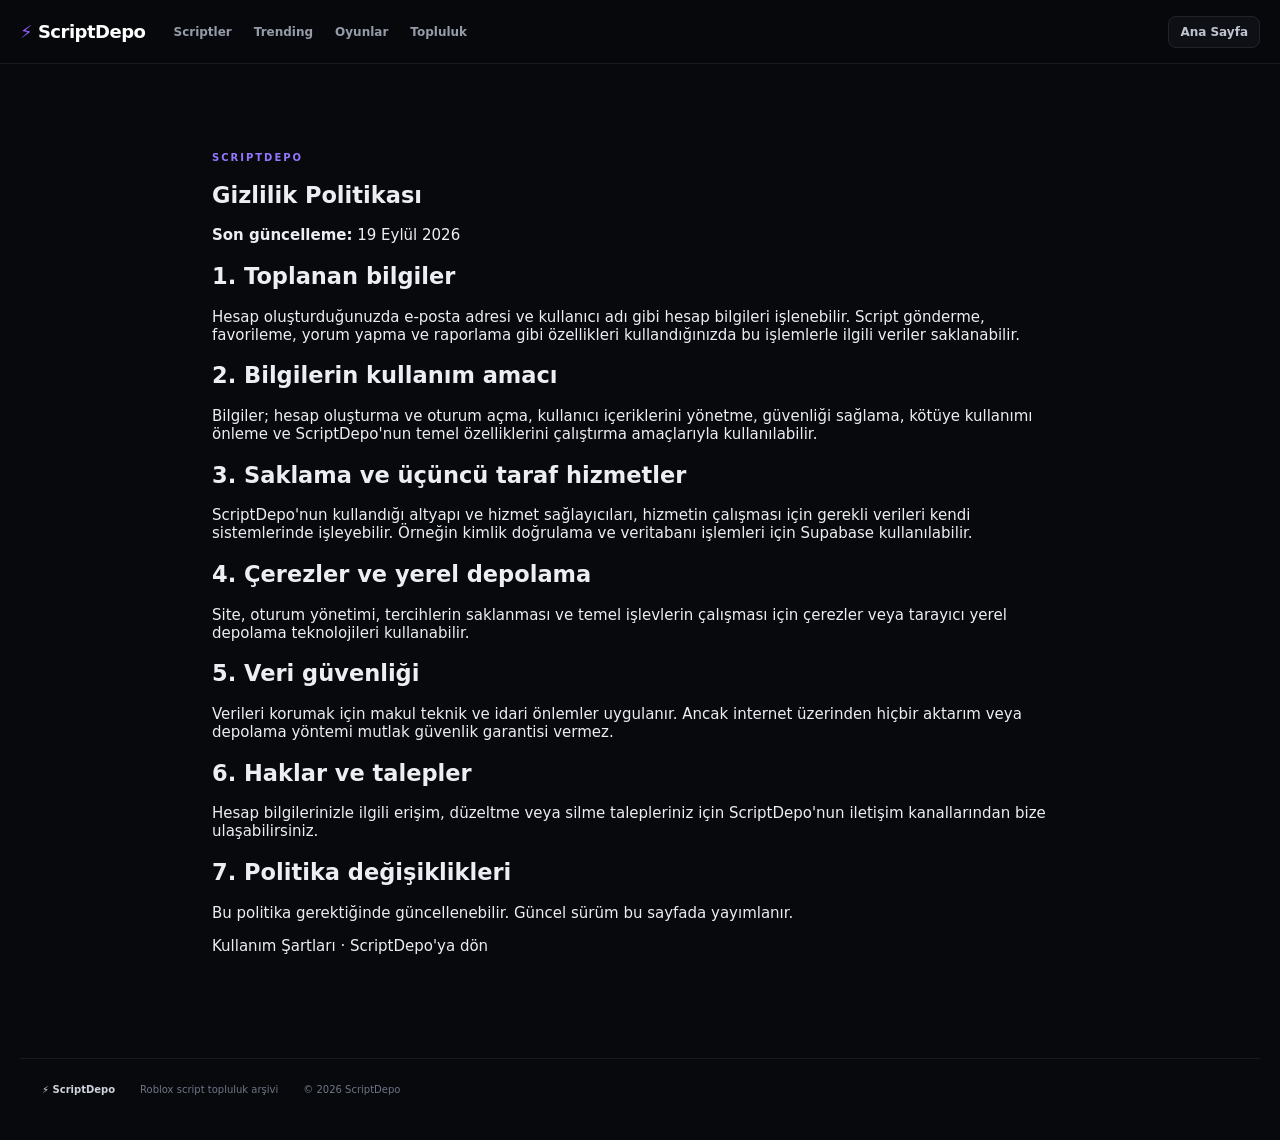
<file: privacy.html>
<!doctype html>
<html lang="tr"><head><meta charset="UTF-8"><meta name="viewport" content="width=device-width,initial-scale=1"><meta name="description" content="ScriptDepo Gizlilik Politikası"><title>Gizlilik Politikası — ScriptDepo</title><link rel="stylesheet" href="style.css"></head>
<body>
<header class="top"><a class="logo" href="index.html"><span>⚡</span> ScriptDepo</a><nav><a href="index.html#scripts">Scriptler</a><a href="index.html#trending">Trending</a><a href="index.html#categories">Oyunlar</a><a href="index.html#community">Topluluk</a></nav><div class="auth-actions"><a class="ghost" href="index.html">Ana Sayfa</a></div></header>
<main><section class="index-section" style="max-width:900px;margin:60px auto"><span class="eyebrow">SCRIPTDEPO</span><h1>Gizlilik Politikası</h1><p><strong>Son güncelleme:</strong> 19 Eylül 2026</p>
<h2>1. Toplanan bilgiler</h2><p>Hesap oluşturduğunuzda e-posta adresi ve kullanıcı adı gibi hesap bilgileri işlenebilir. Script gönderme, favorileme, yorum yapma ve raporlama gibi özellikleri kullandığınızda bu işlemlerle ilgili veriler saklanabilir.</p>
<h2>2. Bilgilerin kullanım amacı</h2><p>Bilgiler; hesap oluşturma ve oturum açma, kullanıcı içeriklerini yönetme, güvenliği sağlama, kötüye kullanımı önleme ve ScriptDepo'nun temel özelliklerini çalıştırma amaçlarıyla kullanılabilir.</p>
<h2>3. Saklama ve üçüncü taraf hizmetler</h2><p>ScriptDepo'nun kullandığı altyapı ve hizmet sağlayıcıları, hizmetin çalışması için gerekli verileri kendi sistemlerinde işleyebilir. Örneğin kimlik doğrulama ve veritabanı işlemleri için Supabase kullanılabilir.</p>
<h2>4. Çerezler ve yerel depolama</h2><p>Site, oturum yönetimi, tercihlerin saklanması ve temel işlevlerin çalışması için çerezler veya tarayıcı yerel depolama teknolojileri kullanabilir.</p>
<h2>5. Veri güvenliği</h2><p>Verileri korumak için makul teknik ve idari önlemler uygulanır. Ancak internet üzerinden hiçbir aktarım veya depolama yöntemi mutlak güvenlik garantisi vermez.</p>
<h2>6. Haklar ve talepler</h2><p>Hesap bilgilerinizle ilgili erişim, düzeltme veya silme talepleriniz için ScriptDepo'nun iletişim kanallarından bize ulaşabilirsiniz.</p>
<h2>7. Politika değişiklikleri</h2><p>Bu politika gerektiğinde güncellenebilir. Güncel sürüm bu sayfada yayımlanır.</p>
<p><a href="terms.html">Kullanım Şartları</a> · <a href="index.html">ScriptDepo'ya dön</a></p></section></main>
<footer><b>⚡ ScriptDepo</b><span>Roblox script topluluk arşivi</span><span>© 2026 ScriptDepo</span></footer></body></html>
</file>
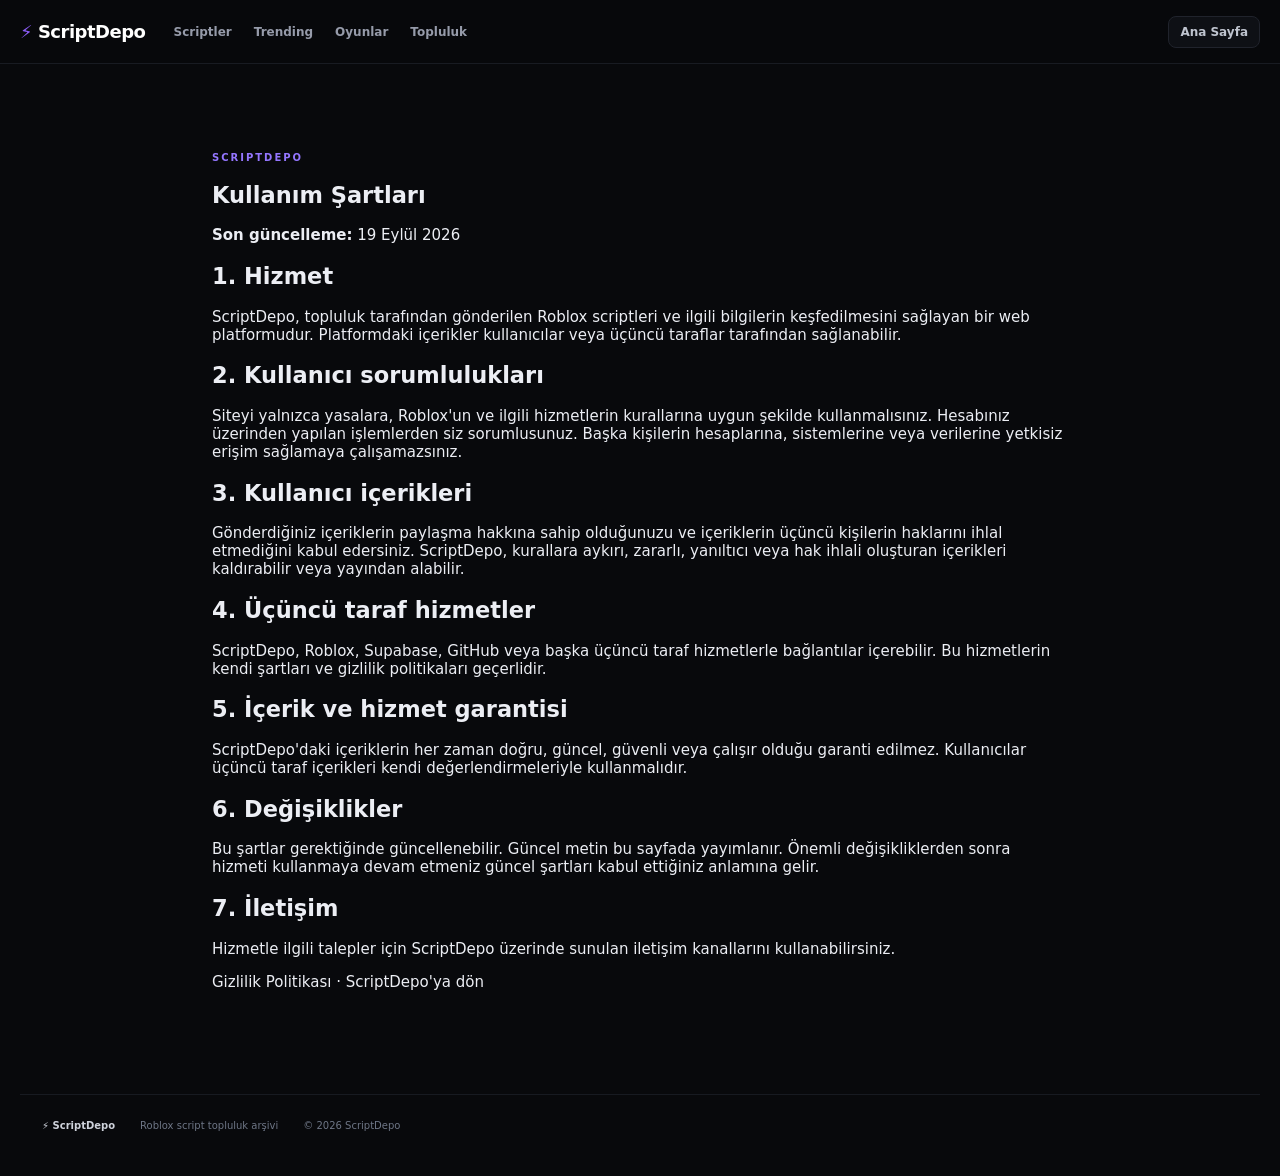
<file: terms.html>
<!doctype html>
<html lang="tr"><head><meta charset="UTF-8"><meta name="viewport" content="width=device-width,initial-scale=1"><meta name="description" content="ScriptDepo Kullanım Şartları"><title>Kullanım Şartları — ScriptDepo</title><link rel="stylesheet" href="style.css"></head>
<body>
<header class="top"><a class="logo" href="index.html"><span>⚡</span> ScriptDepo</a><nav><a href="index.html#scripts">Scriptler</a><a href="index.html#trending">Trending</a><a href="index.html#categories">Oyunlar</a><a href="index.html#community">Topluluk</a></nav><div class="auth-actions"><a class="ghost" href="index.html">Ana Sayfa</a></div></header>
<main><section class="index-section" style="max-width:900px;margin:60px auto"><span class="eyebrow">SCRIPTDEPO</span><h1>Kullanım Şartları</h1><p><strong>Son güncelleme:</strong> 19 Eylül 2026</p>
<h2>1. Hizmet</h2><p>ScriptDepo, topluluk tarafından gönderilen Roblox scriptleri ve ilgili bilgilerin keşfedilmesini sağlayan bir web platformudur. Platformdaki içerikler kullanıcılar veya üçüncü taraflar tarafından sağlanabilir.</p>
<h2>2. Kullanıcı sorumlulukları</h2><p>Siteyi yalnızca yasalara, Roblox'un ve ilgili hizmetlerin kurallarına uygun şekilde kullanmalısınız. Hesabınız üzerinden yapılan işlemlerden siz sorumlusunuz. Başka kişilerin hesaplarına, sistemlerine veya verilerine yetkisiz erişim sağlamaya çalışamazsınız.</p>
<h2>3. Kullanıcı içerikleri</h2><p>Gönderdiğiniz içeriklerin paylaşma hakkına sahip olduğunuzu ve içeriklerin üçüncü kişilerin haklarını ihlal etmediğini kabul edersiniz. ScriptDepo, kurallara aykırı, zararlı, yanıltıcı veya hak ihlali oluşturan içerikleri kaldırabilir veya yayından alabilir.</p>
<h2>4. Üçüncü taraf hizmetler</h2><p>ScriptDepo, Roblox, Supabase, GitHub veya başka üçüncü taraf hizmetlerle bağlantılar içerebilir. Bu hizmetlerin kendi şartları ve gizlilik politikaları geçerlidir.</p>
<h2>5. İçerik ve hizmet garantisi</h2><p>ScriptDepo'daki içeriklerin her zaman doğru, güncel, güvenli veya çalışır olduğu garanti edilmez. Kullanıcılar üçüncü taraf içerikleri kendi değerlendirmeleriyle kullanmalıdır.</p>
<h2>6. Değişiklikler</h2><p>Bu şartlar gerektiğinde güncellenebilir. Güncel metin bu sayfada yayımlanır. Önemli değişikliklerden sonra hizmeti kullanmaya devam etmeniz güncel şartları kabul ettiğiniz anlamına gelir.</p>
<h2>7. İletişim</h2><p>Hizmetle ilgili talepler için ScriptDepo üzerinde sunulan iletişim kanallarını kullanabilirsiniz.</p>
<p><a href="privacy.html">Gizlilik Politikası</a> · <a href="index.html">ScriptDepo'ya dön</a></p></section></main>
<footer><b>⚡ ScriptDepo</b><span>Roblox script topluluk arşivi</span><span>© 2026 ScriptDepo</span></footer></body></html>
</file>
<file: style.css>
:root{--bg:#07080d;--card:#10121b;--line:#202333;--text:#f4f5f8;--muted:#9298aa;--accent:#8b5cf6;--accent2:#5b8cff}*{box-sizing:border-box}html{scroll-behavior:smooth}body{margin:0;background:radial-gradient(circle at 80% 0,#17102d 0,transparent 35%),var(--bg);color:var(--text);font:15px Inter,system-ui,sans-serif}a{text-decoration:none;color:inherit}.top{height:72px;border-bottom:1px solid var(--line);display:flex;align-items:center;padding:0 6%;gap:35px;position:sticky;top:0;background:#08090de8;backdrop-filter:blur(18px);z-index:5}.logo{font-size:20px;font-weight:900;margin-right:auto}.logo span{color:#a78bfa}.top nav{display:flex;gap:28px;color:var(--muted)}.top nav a:hover{color:white}.ghost,.filters button,.quick button,.cats button{background:#10121b;border:1px solid var(--line);color:#bfc3d0;border-radius:10px;padding:9px 13px;cursor:pointer}.hero{max-width:1180px;margin:auto;padding:100px 24px 85px;display:grid;grid-template-columns:1.4fr .6fr;gap:60px;align-items:center}.pill,.eyebrow{color:#a78bfa;font-size:11px;font-weight:800;letter-spacing:1.5px}.hero h1{font-size:clamp(48px,7vw,84px);line-height:.98;margin:18px 0}.hero h1 em{font-style:normal;background:linear-gradient(90deg,#a78bfa,#60a5fa);color:transparent;background-clip:text}.hero p{font-size:18px;color:var(--muted);max-width:620px}.search{display:flex;background:#11131d;border:1px solid #2a2e42;padding:6px;border-radius:15px;margin-top:30px;max-width:680px}.search span{padding:12px;color:#737a90}.search input{flex:1;background:none;border:0;outline:0;color:white;font-size:15px}.search button,.primary{border:0;background:linear-gradient(135deg,#8b5cf6,#5b8cff);color:white;padding:12px 20px;border-radius:10px;font-weight:800;cursor:pointer}.quick{display:flex;gap:8px;margin-top:14px;flex-wrap:wrap}.hero-card{border:1px solid var(--line);background:linear-gradient(145deg,#151426,#0d1018);padding:30px;border-radius:24px;box-shadow:0 30px 80px #0008}.orb{width:76px;height:76px;display:grid;place-items:center;border-radius:22px;background:linear-gradient(135deg,#8b5cf6,#2563eb);font-size:35px;margin-bottom:20px}.hero-card b{display:block;font-size:24px}.hero-card>span{color:var(--muted)}.mini-stats{display:flex;gap:18px;margin-top:35px}.mini-stats strong{font-size:17px}.mini-stats small{display:block;color:var(--muted);font-weight:400;margin-top:4px;font-size:10px}.section-head{max-width:1180px;margin:0 auto 22px;padding:0 24px;display:flex;align-items:end;justify-content:space-between}.section-head h2{font-size:30px;margin:7px 0}.filters{display:flex;gap:7px}.filters .active{border-color:#6d4fd0;color:white;background:#19152a}.cats{max-width:1132px;margin:0 auto 85px;padding:0;display:grid;grid-template-columns:repeat(6,1fr);gap:10px}.cats button{text-align:left;padding:18px;min-height:65px}.grid{max-width:1132px;margin:0 auto 100px;display:grid;grid-template-columns:repeat(3,1fr);gap:15px}.card{background:linear-gradient(160deg,#11141e,#0d0f16);border:1px solid var(--line);border-radius:17px;padding:19px;transition:.2s}.card:hover{transform:translateY(-3px);border-color:#3a3650}.card-top{display:flex;justify-content:space-between}.icon{width:43px;height:43px;border-radius:12px;background:#19152a;display:grid;place-items:center}.verified{color:#7c9cff}.card h3{margin:17px 0 7px}.desc{color:var(--muted);line-height:1.5;min-height:45px}.meta{display:flex;gap:8px;flex-wrap:wrap;margin:13px 0}.tag{font-size:11px;background:#181b27;color:#aeb3c4;padding:5px 8px;border-radius:7px}.card-foot{display:flex;align-items:center;justify-content:space-between;border-top:1px solid var(--line);padding-top:13px;color:#7f8597;font-size:12px}.card-foot button{background:none;border:0;color:#cfd3df;cursor:pointer}.publish{max-width:1132px;margin:0 auto 100px;padding:35px;border:1px solid var(--line);border-radius:22px;background:linear-gradient(120deg,#121126,#0e1119);display:grid;grid-template-columns:1fr 1fr;gap:45px}.publish h2{font-size:36px;margin:8px 0}.publish p{color:var(--muted);line-height:1.7}.publish form{display:grid;gap:10px}.publish input,.publish textarea{width:100%;background:#090b11;border:1px solid var(--line);color:white;border-radius:10px;padding:13px;outline:0}.publish textarea{min-height:120px;resize:vertical}footer{border-top:1px solid var(--line);padding:30px 6%;display:flex;gap:25px;color:#777d8e}footer b{color:white}.modal{display:none;position:fixed;inset:0;background:#000b;backdrop-filter:blur(5px);z-index:10;place-items:center;padding:20px}.modal.show{display:grid}.modal-box{max-width:700px;width:100%;background:#10121b;border:1px solid #303448;border-radius:20px;padding:25px}.code{background:#080a0f;border:1px solid var(--line);padding:16px;border-radius:12px;white-space:pre-wrap;overflow:auto;color:#d9d7ff}.close{float:right;background:none;border:0;color:#999;font-size:22px;cursor:pointer}@media(max-width:850px){.top nav{display:none}.hero,.publish{grid-template-columns:1fr}.hero{padding-top:65px}.hero-card{display:none}.cats{grid-template-columns:repeat(2,1fr);padding:0 24px}.grid{grid-template-columns:1fr;padding:0 24px}.section-head{align-items:start;gap:12px;flex-direction:column}.filters{overflow:auto;max-width:100%}.publish{margin-left:24px;margin-right:24px}.top{padding:0 20px}}.auth-actions{display:flex;gap:8px;align-items:center}.hidden{display:none!important}.text-btn{margin-top:14px;background:none;border:0;color:#a78bfa;cursor:pointer}.auth-box{max-width:460px}.auth-box form{display:grid;gap:10px}.auth-box input{background:#090b11;border:1px solid var(--line);color:white;border-radius:10px;padding:13px}.admin-row{display:flex;justify-content:space-between;gap:12px;padding:13px;border:1px solid var(--line);border-radius:10px;margin:8px 0}.status{font-size:11px;padding:4px 7px;border-radius:7px;background:#181b27;color:#aeb3c4}.community-strip{max-width:1132px;margin:0 auto 75px;padding:30px;border:1px solid var(--line);border-radius:22px;background:linear-gradient(135deg,#151329,#0d111a);display:flex;justify-content:space-between;align-items:center;gap:30px}.community-strip h2{margin:7px 0;font-size:30px}.community-strip p{margin:0;color:var(--muted)}.community-points{display:grid;grid-template-columns:1fr 1fr;gap:10px}.community-points span{border:1px solid var(--line);padding:12px 16px;border-radius:12px;background:#0c0f17;color:#cdd1dc}.detail-actions{display:flex;gap:8px;flex-wrap:wrap;margin:15px 0}.comments{margin-top:20px;border-top:1px solid var(--line);padding-top:15px}.comment{padding:10px 0;border-bottom:1px solid var(--line)}.comment p{margin:5px 0;color:#c4c8d3}.modal-box textarea{width:100%;background:#090b11;border:1px solid var(--line);color:white;border-radius:10px;padding:12px;min-height:80px;resize:vertical}@media(max-width:700px){.community-strip{margin:0 24px 55px;display:block}.community-points{margin-top:20px}}
/* Account, dashboard and admin polish */
.auth-actions .logged{max-width:180px;overflow:hidden;text-overflow:ellipsis;white-space:nowrap}
.wide-box{max-width:900px;max-height:88vh;overflow:auto}
.admin-tabs{display:flex;gap:8px;margin:0 0 16px;flex-wrap:wrap}
.admin-tabs .ghost{background:#171a25}
.role-badge{display:inline-flex;width:max-content;padding:6px 10px;border-radius:8px;background:#19152a;color:#a78bfa;font-size:11px;font-weight:800;letter-spacing:1px}
.dash-grid{display:grid;grid-template-columns:1fr 1fr;gap:24px}
.dash-grid h3{margin-top:0}
.dash-row{display:flex;align-items:center;justify-content:space-between;gap:12px;border:1px solid var(--line);border-radius:12px;padding:12px;margin:8px 0;background:#0c0f17}
.dash-row>div:first-child{min-width:0}
.dash-row b{display:block;overflow:hidden;text-overflow:ellipsis;white-space:nowrap}
.dash-row span{display:block;color:var(--muted);font-size:11px;margin-top:4px}
.dash-row .ghost{padding:7px 9px}
.muted-count{font-size:11px;color:#7f8597;font-weight:500}
.loading,.muted{color:var(--muted);padding:15px 0}
.danger-btn{color:#ff8e9a!important;border-color:#4d2730!important}
.admin-row select{background:#0b0e15;color:#dfe2ea;border:1px solid var(--line);border-radius:9px;padding:8px}
body.light{--bg:#f5f6fa;--card:#fff;--line:#e1e4ec;--text:#151722;--muted:#687086;background:linear-gradient(120deg,#f8f7ff,#eef5ff)}
body.light .top{background:#ffffffdd}
body.light .card,body.light .hero-card,body.light .publish,body.light .community-strip,body.light .modal-box{background:#fff}
body.light .ghost,body.light .filters button,body.light .quick button,body.light .cats button{background:#fff;color:#4b5365}
body.light .search,body.light .publish input,body.light .publish textarea,body.light .auth-box input,body.light .modal-box textarea{background:#fff;color:#151722}
body.light .code{background:#f5f6fa;color:#30364a}
@media(max-width:700px){.dash-grid{grid-template-columns:1fr}.wide-box{max-height:92vh}.auth-actions{gap:5px}.auth-actions .ghost{padding:8px 9px}.dash-row{align-items:flex-start;flex-direction:column}.dash-row>div:last-child{width:100%;display:flex;gap:6px}}

/* ScriptDepo index-style redesign */
body{background:#08090c;color:#e9eaf0}
.top{height:64px;padding:0 max(22px,calc((100% - 1240px)/2));gap:28px;background:#08090cf2;border-bottom:1px solid #191b22}
.logo{font-size:18px;letter-spacing:-.4px}.logo span{color:#8b5cf6}
.top nav{gap:22px;font-size:13px}.top nav a{color:#969baa}.top nav a:hover{color:#fff}
.auth-actions .ghost{font-size:12px;padding:8px 11px;background:#0e1015;border-color:#20232c}
.hero{max-width:1240px;padding:92px 22px 58px;display:block;text-align:center}
.hero-inner{max-width:850px;margin:auto}.pill{font-size:10px;letter-spacing:2px;color:#9a82ff}
.hero h1{font-size:clamp(44px,7vw,76px);letter-spacing:-3px;line-height:1.02;margin:16px 0 18px}
.hero h1 em{background:linear-gradient(90deg,#a78bfa,#6ea8ff);background-clip:text}
.hero p{margin:0 auto;color:#858b9a;font-size:16px;max-width:650px;line-height:1.7}
.search{max-width:720px;margin:28px auto 0;background:#101217;border:1px solid #292d38;border-radius:12px;padding:5px;box-shadow:0 16px 50px #0005}
.search input{font-size:14px}.search button{border-radius:8px;padding:11px 18px}
.quick{justify-content:center}.quick button{font-size:11px;border-radius:7px;padding:7px 10px;background:#0c0e13}
section#categories,.community-strip,#scripts,.publish{max-width:1240px}
.section-head{padding:0 22px;margin-bottom:18px}.section-head h2{font-size:25px;letter-spacing:-.7px}
.section-note{color:#666d7b;font-size:11px}
.cats{max-width:none;padding:0 22px;margin-bottom:65px;grid-template-columns:repeat(6,1fr);gap:10px}
.cats button{min-height:58px;text-align:center;background:#0d0f14;border-color:#1d2029;font-size:12px;color:#aeb3c0;border-radius:10px}
.cats button:hover{border-color:#40366b;background:#12111b;color:#fff}
.community-strip{margin:0 auto 60px;padding:25px 22px;border-radius:13px;background:#0c0e13;border-color:#1c2029}
.community-strip h2{font-size:24px}.community-points{gap:7px}.community-points span{font-size:11px;padding:9px 12px;background:#101218}
.grid{max-width:none;padding:0 22px;margin-bottom:80px;grid-template-columns:repeat(3,1fr);gap:12px}
.card{position:relative;overflow:hidden;padding:0;border-radius:12px;background:#0d0f14;border-color:#1d2029}
.card:before{content:"";display:block;height:105px;background:radial-gradient(circle at 20% 10%,#5b3fa5,transparent 45%),linear-gradient(135deg,#171325,#0b1019)}
.card:hover{transform:translateY(-2px);border-color:#39304f;box-shadow:0 16px 40px #0005}
.card-top,.card h3,.card .desc,.card .meta,.card .card-foot{margin-left:16px;margin-right:16px}
.card-top{margin-top:-52px;position:relative}.icon{width:52px;height:52px;border:1px solid #3a3157;background:#171326;box-shadow:0 8px 22px #0008}
.card h3{font-size:15px;margin-top:14px}.desc{font-size:12px;min-height:40px;color:#777e8e}
.meta{margin-top:10px}.tag{font-size:10px;background:#171921;color:#8f96a7}
.card-foot{padding:12px 0 14px;font-size:11px}.card-foot button{font-size:11px}
.publish{margin:0 auto 75px;border-radius:13px;background:#0c0e13;padding:28px 22px}
footer{padding:25px max(22px,calc((100% - 1240px)/2));font-size:11px}
@media(max-width:900px){.cats{grid-template-columns:repeat(3,1fr)}.grid{grid-template-columns:repeat(2,1fr)}}
@media(max-width:620px){.hero{padding-top:65px}.hero h1{letter-spacing:-2px}.cats{grid-template-columns:repeat(2,1fr)}.grid{grid-template-columns:1fr}.top{padding:0 14px}.top nav{display:none}.auth-actions .ghost{font-size:10px;padding:7px 8px}.publish{margin-left:14px;margin-right:14px}}

/* Full index layout */
.index-hero{max-width:1240px;margin:0 auto;padding:58px 22px 30px}
.index-hero-inner{border-bottom:1px solid #1b1e27;padding-bottom:38px}
.index-hero h1{font-size:42px;letter-spacing:-1.8px;margin:8px 0}
.index-hero p{color:#858b99;margin:0 0 22px}
.index-hero .search{margin:0;max-width:650px}
.index-section{max-width:1240px;margin:0 auto;padding:30px 22px}
.index-section .section-head{padding:0;margin-bottom:15px}
.index-grid{padding:0;grid-template-columns:repeat(4,1fr);gap:14px;margin:0}
.index-grid .card{min-width:0}
.index-grid .card:before{height:120px;background:linear-gradient(135deg,#17131f,#111a27)}
.index-grid .card h3{font-size:14px;line-height:1.35;min-height:38px}
.trend-row{display:flex;gap:9px;overflow:auto;padding-bottom:5px}
.trend-row button{flex:0 0 auto;background:#0e1015;border:1px solid #1e222b;color:#c5cad4;border-radius:9px;padding:12px 16px;cursor:pointer;font-weight:700;font-size:12px}
.trend-row button:hover{border-color:#4b3b70;background:#15121e}
.game-row{display:grid;grid-template-columns:repeat(5,1fr);gap:10px}
.game-row button{min-height:92px;text-align:left;padding:16px;background:#0d0f14;border:1px solid #1d2029;color:#e7e9ee;border-radius:11px;cursor:pointer}
.game-row button:hover{border-color:#45366a;transform:translateY(-2px)}
.game-row b{display:block;font-size:13px}.game-row small{display:block;color:#6f7685;margin-top:8px}
.community-strip{max-width:1196px;margin-top:18px;margin-bottom:18px}
@media(max-width:1000px){.index-grid{grid-template-columns:repeat(3,1fr)}.game-row{grid-template-columns:repeat(3,1fr)}}
@media(max-width:700px){.index-hero{padding-top:35px}.index-hero h1{font-size:32px}.index-grid{grid-template-columns:repeat(2,1fr)}.game-row{grid-template-columns:repeat(2,1fr)}}
@media(max-width:480px){.index-grid{grid-template-columns:1fr}.game-row{grid-template-columns:1fr}}

/* ScriptDepo v2 visual system */
:root{--bg:#08090c;--panel:#0d0f14;--panel2:#11141b;--line:#20242e;--text:#eceef4;--muted:#858c9b;--accent:#8b5cf6;--accent2:#6ea8ff}
*{box-sizing:border-box}html{scroll-behavior:smooth}body{margin:0;background:var(--bg);color:var(--text);font-family:Inter,ui-sans-serif,system-ui,-apple-system,BlinkMacSystemFont,"Segoe UI",sans-serif}
button,input,textarea,select{font:inherit}.hidden{display:none!important}.top{position:sticky;top:0;z-index:20;height:64px;padding:0 max(18px,calc((100% - 1240px)/2));display:flex;align-items:center;gap:28px;background:#08090cf5;border-bottom:1px solid #181b22;backdrop-filter:blur(14px)}
.logo{color:#fff;text-decoration:none;font-weight:850;font-size:18px;letter-spacing:-.5px}.logo span{color:var(--accent)}nav{display:flex;gap:22px;flex:1}nav a{color:#858b99;text-decoration:none;font-size:12px;font-weight:650}nav a:hover{color:#fff}.auth-actions{display:flex;gap:7px}.ghost,.filters button,.hero-links button,.clear-filter{border:1px solid var(--line);background:#0d1015;color:#bfc4cf;border-radius:8px;padding:9px 11px;cursor:pointer;font-size:11px;font-weight:700}.ghost:hover,.filters button:hover{border-color:#493a68;color:#fff}.primary{border:1px solid #7650c8;background:#8b5cf6;color:#fff;border-radius:9px;padding:11px 15px;font-weight:800;cursor:pointer}.primary:hover{filter:brightness(1.1)}
.index-hero{max-width:1240px;margin:auto;padding:78px 22px 44px;border-bottom:1px solid #171a21}.hero-copy{max-width:900px}.eyebrow{display:block;color:#9476ff;font-size:10px;font-weight:850;letter-spacing:2px}.hero-copy h1{font-size:clamp(42px,6vw,70px);line-height:1.02;letter-spacing:-3px;margin:12px 0 16px;max-width:820px}.hero-copy h1 em{font-style:normal;background:linear-gradient(90deg,#a78bfa,#6ea8ff);background-clip:text;color:transparent}.hero-copy>p{color:var(--muted);max-width:680px;line-height:1.7;font-size:14px;margin:0}.search{display:flex;align-items:center;gap:8px;max-width:720px;margin:25px 0 12px;background:#101218;border:1px solid #2a2e38;border-radius:11px;padding:5px}.search span{color:#777f90;padding-left:9px}.search input{min-width:0;flex:1;border:0;outline:0;background:transparent;color:#fff;padding:10px;font-size:13px}.search button{border:0;background:#fff;color:#111;border-radius:8px;padding:10px 16px;font-weight:800;cursor:pointer}.hero-links{display:flex;gap:7px;flex-wrap:wrap}.hero-links button{background:transparent;color:#70788a;padding:6px 9px}
.index-section{max-width:1240px;margin:auto;padding:28px 22px}.stats-strip{display:grid;grid-template-columns:repeat(4,1fr);gap:10px;padding-top:18px;padding-bottom:18px}.stats-strip>div{border:1px solid var(--line);background:#0b0d12;border-radius:10px;padding:14px 16px}.stats-strip b{display:block;font-size:20px}.stats-strip span{font-size:10px;color:#707789;text-transform:uppercase;letter-spacing:1px}.section-head{display:flex;align-items:end;justify-content:space-between;gap:18px;margin-bottom:14px}.section-head h2{margin:5px 0 0;font-size:25px;letter-spacing:-.7px}.filters{display:flex;gap:6px}.filters button.active{background:#191326;border-color:#59437d;color:#fff}.archive-toolbar{display:flex;gap:8px;margin-bottom:14px;flex-wrap:wrap}.archive-toolbar select{background:#0d1015;color:#bfc4cf;border:1px solid var(--line);border-radius:8px;padding:9px 11px;font-size:11px;outline:0}.grid{display:grid}.index-grid{grid-template-columns:repeat(4,1fr);gap:12px}.card{min-width:0;overflow:hidden;background:var(--panel);border:1px solid var(--line);border-radius:12px;transition:.18s transform,.18s border-color,.18s box-shadow}.card:hover{transform:translateY(-3px);border-color:#383148;box-shadow:0 18px 45px #0007}.cover{height:112px;position:relative;display:flex;align-items:flex-end;padding:13px;background:radial-gradient(circle at 15% 20%,#5a3c8e,transparent 35%),linear-gradient(135deg,#17121f,#0d1723 70%,#11141b)}.game-mark{width:48px;height:48px;display:grid;place-items:center;border:1px solid #4a3a63;background:#171421;border-radius:12px;font-size:22px;box-shadow:0 8px 22px #0009}.cover-badges{position:absolute;top:10px;right:10px}.badge{display:inline-flex;border:1px solid #303442;background:#10131a;color:#9da4b3;border-radius:6px;padding:4px 6px;font-size:9px;font-weight:800}.badge.verified{color:#b9a3ff;border-color:#4c3b67}.card-body{padding:14px}.card-game{color:#8d96a7;font-size:10px;font-weight:800;text-transform:uppercase;letter-spacing:.6px}.card h3{font-size:14px;line-height:1.35;margin:6px 0 7px}.desc{color:#747c8d;font-size:11px;line-height:1.55;margin:0;min-height:34px}.meta{display:flex;gap:5px;flex-wrap:wrap;margin:11px 0}.tag{display:inline-block;padding:4px 6px;border-radius:5px;background:#171a22;color:#858d9e;font-size:9px}.card-foot{display:flex;justify-content:space-between;gap:8px;border-top:1px solid #191c24;padding-top:11px;color:#687082;font-size:9px}.card-open{width:100%;margin-top:10px;border:0;background:#151820;color:#c8cdd8;border-radius:7px;padding:8px;cursor:pointer;font-size:10px;font-weight:800}.card-open:hover{background:#1d1929;color:#fff}.empty-card{grid-column:1/-1;border:1px dashed #2b303a;padding:35px;text-align:center;border-radius:12px;color:#818999}.empty-card b,.empty-card span{display:block}.empty-card span{font-size:11px;margin-top:6px}.mini-grid{display:grid;grid-template-columns:repeat(4,1fr);gap:12px}.mini-grid .card .cover{height:82px}.mini-grid .card .game-mark{width:38px;height:38px;font-size:17px}.mini-grid .card h3{font-size:13px}.game-row{display:grid;grid-template-columns:repeat(6,1fr);gap:9px}.game-row button{min-height:84px;text-align:left;padding:14px;background:#0d1015;border:1px solid var(--line);border-radius:10px;color:#e5e8ee;cursor:pointer}.game-row button:hover{border-color:#4b3b70;transform:translateY(-2px)}.game-row b{display:block;font-size:11px}.game-row small{display:block;color:#697183;font-size:9px;margin-top:7px}.community-strip{display:flex;align-items:center;justify-content:space-between;gap:30px;background:#0c0f14;border:1px solid var(--line);border-radius:12px;margin-top:10px;margin-bottom:18px}.community-strip h2{margin:7px 0;font-size:24px}.community-strip p{margin:0;color:var(--muted);font-size:12px}.community-points{display:grid;grid-template-columns:1fr 1fr;gap:7px;min-width:210px}.community-points span{padding:9px 10px;background:#10131a;border:1px solid var(--line);border-radius:7px;color:#8991a1;font-size:9px}.publish{max-width:1196px!important;background:#0c0f14;border:1px solid var(--line);border-radius:13px;margin:30px auto 65px;padding:28px 30px}.publish h2{margin:6px 0}.publish>div>p{color:var(--muted);font-size:12px}.publish form{display:grid;gap:9px;margin-top:20px}.form-grid{display:grid;grid-template-columns:1fr 1fr;gap:9px}.publish input,.publish textarea,.auth-box input,.modal-box textarea{width:100%;background:#090b10;color:#e9ebf0;border:1px solid var(--line);border-radius:8px;padding:11px;outline:0}.publish textarea{min-height:100px;resize:vertical}.publish textarea#pCode{min-height:170px}footer{max-width:1240px;margin:auto;padding:25px 22px 45px;border-top:1px solid #171a21;color:#6e7686;display:flex;gap:25px;font-size:10px}footer b{color:#cfd3dc}.modal{display:none;position:fixed;inset:0;z-index:50;background:#000b;backdrop-filter:blur(8px);place-items:center;padding:18px}.modal.show{display:grid}.modal-box{width:min(700px,100%);max-height:90vh;overflow:auto;background:#10131a;border:1px solid #303541;border-radius:15px;padding:23px}.wide-box{max-width:900px}.close{float:right;border:0;background:none;color:#858c9b;font-size:24px;cursor:pointer}.detail-cover{height:150px;border-radius:11px;background:radial-gradient(circle at 20% 20%,#5b3f8f,transparent 35%),linear-gradient(135deg,#15111d,#0c1722);display:flex;align-items:center;justify-content:center;gap:12px;margin-bottom:18px}.detail-cover span{font-size:52px}.detail-cover small{font-size:12px;color:#a8afbd}.detail-box h2{font-size:28px;margin:8px 0}.detail-stats{display:flex;gap:14px;flex-wrap:wrap;color:#7d8595;font-size:11px;margin:12px 0}.code{background:#07090d;border:1px solid #20242c;color:#d7dbe4;padding:15px;border-radius:9px;white-space:pre-wrap;overflow:auto;font-size:12px;line-height:1.55;min-height:100px}.detail-actions{display:flex;gap:7px;flex-wrap:wrap;margin:13px 0}.comments{border-top:1px solid var(--line);margin-top:18px;padding-top:15px}.comments-head{display:flex;justify-content:space-between}.comment{padding:11px 0;border-bottom:1px solid #191c23}.comment b{font-size:11px}.comment small{margin-left:8px;color:#697182;font-size:9px}.comment p{font-size:11px;color:#aeb4c0;line-height:1.5}.comments textarea{min-height:80px;margin:10px 0}.auth-box{max-width:450px}.auth-box form{display:grid;gap:9px}.text-btn{border:0;background:none;color:#a78bfa;cursor:pointer;font-size:11px;padding:10px 0}.role-badge{display:inline-flex;width:max-content;padding:6px 9px;border-radius:7px;background:#1a1426;color:#b49cff;font-size:10px;font-weight:850}.admin-tabs{display:flex;gap:7px;margin-bottom:14px;flex-wrap:wrap}.admin-row,.dash-row{display:flex;align-items:center;justify-content:space-between;gap:12px;padding:11px;border:1px solid var(--line);background:#0c0f14;border-radius:9px;margin:7px 0}.admin-row b,.dash-row b{font-size:11px}.status,.dash-row span{display:block;color:#6e7686;font-size:9px;margin-top:4px}.admin-row select{background:#090c12;color:#dce0e7;border:1px solid var(--line);border-radius:7px;padding:7px}.dash-grid{display:grid;grid-template-columns:1fr 1fr;gap:20px}.danger-btn{color:#ff9aa5!important}.loading,.muted{color:var(--muted);font-size:11px}.muted-count{color:#737b8c;font-size:10px;font-weight:500}
body.light{--bg:#f5f6fa;--panel:#fff;--line:#dfe3eb;--text:#171922;--muted:#687184;background:#f5f6fa}body.light .top{background:#fffffff2;border-color:#e4e7ee}body.light .ghost,body.light .filters button,body.light .archive-toolbar select{background:#fff;color:#4d5668}body.light .search,body.light .stats-strip>div,body.light .publish,body.light .community-strip,body.light .card,body.light .modal-box{background:#fff}body.light .search input,body.light .publish input,body.light .publish textarea,body.light .auth-box input,body.light .modal-box textarea{color:#151822}body.light .code{background:#f4f5f8;color:#303748}
@media(max-width:1050px){.index-grid,.mini-grid{grid-template-columns:repeat(3,1fr)}.game-row{grid-template-columns:repeat(4,1fr)}}
@media(max-width:760px){.top{height:58px}.top nav{display:none}.auth-actions{margin-left:auto}.theme-btn{display:none}.index-hero{padding-top:55px}.hero-copy h1{font-size:42px;letter-spacing:-2px}.stats-strip{grid-template-columns:repeat(2,1fr)}.index-grid,.mini-grid{grid-template-columns:repeat(2,1fr)}.game-row{grid-template-columns:repeat(2,1fr)}.community-strip{display:block}.community-points{margin-top:18px}.form-grid,.dash-grid{grid-template-columns:1fr}.publish{margin-left:14px;margin-right:14px;padding:22px}.section-head{align-items:flex-start;flex-direction:column}}
@media(max-width:500px){.index-hero{padding:42px 16px 30px}.index-section{padding:24px 16px}.hero-copy h1{font-size:35px}.hero-copy>p{font-size:12px}.search button{padding:10px}.index-grid,.mini-grid{grid-template-columns:1fr}.game-row{grid-template-columns:1fr}.auth-actions .ghost{padding:7px 8px;font-size:10px}.userBtn{max-width:130px}.stats-strip{padding-left:16px;padding-right:16px}.stats-strip b{font-size:17px}footer{padding-left:16px;flex-wrap:wrap}}
</file>
